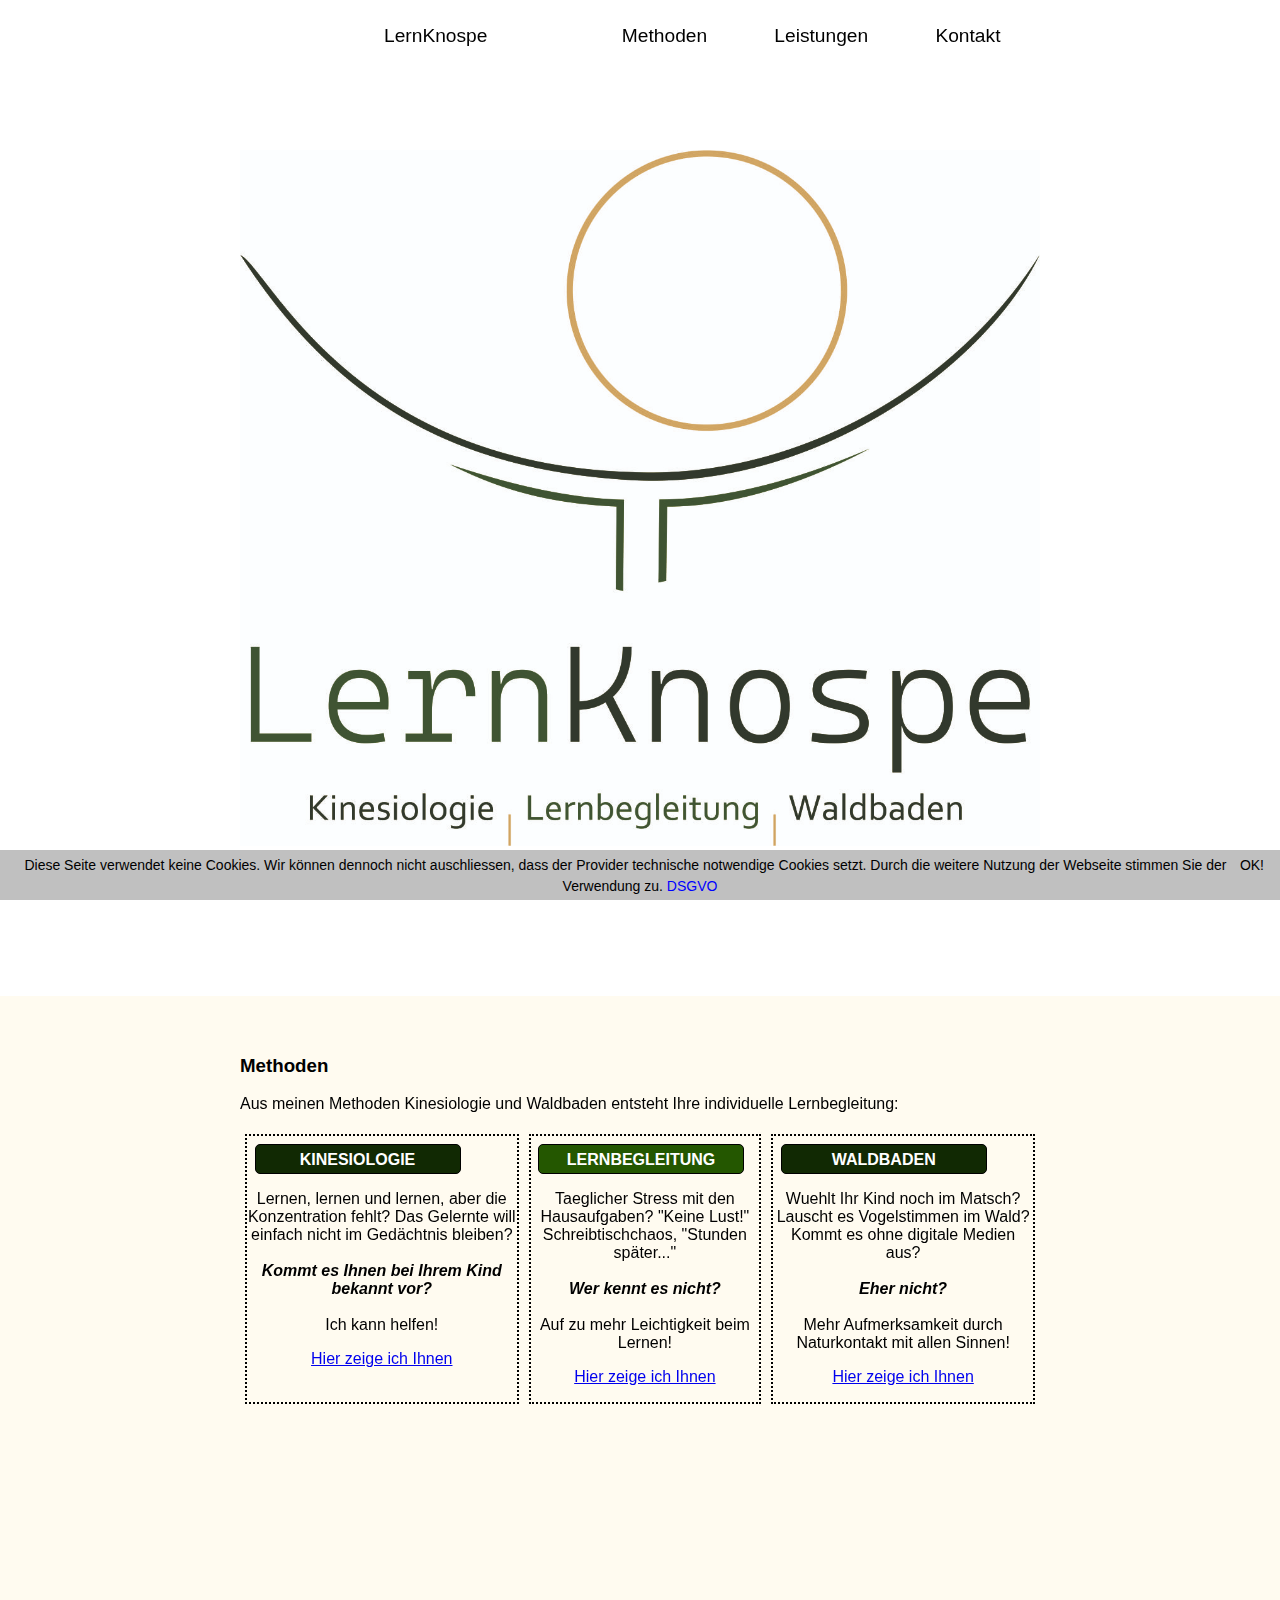
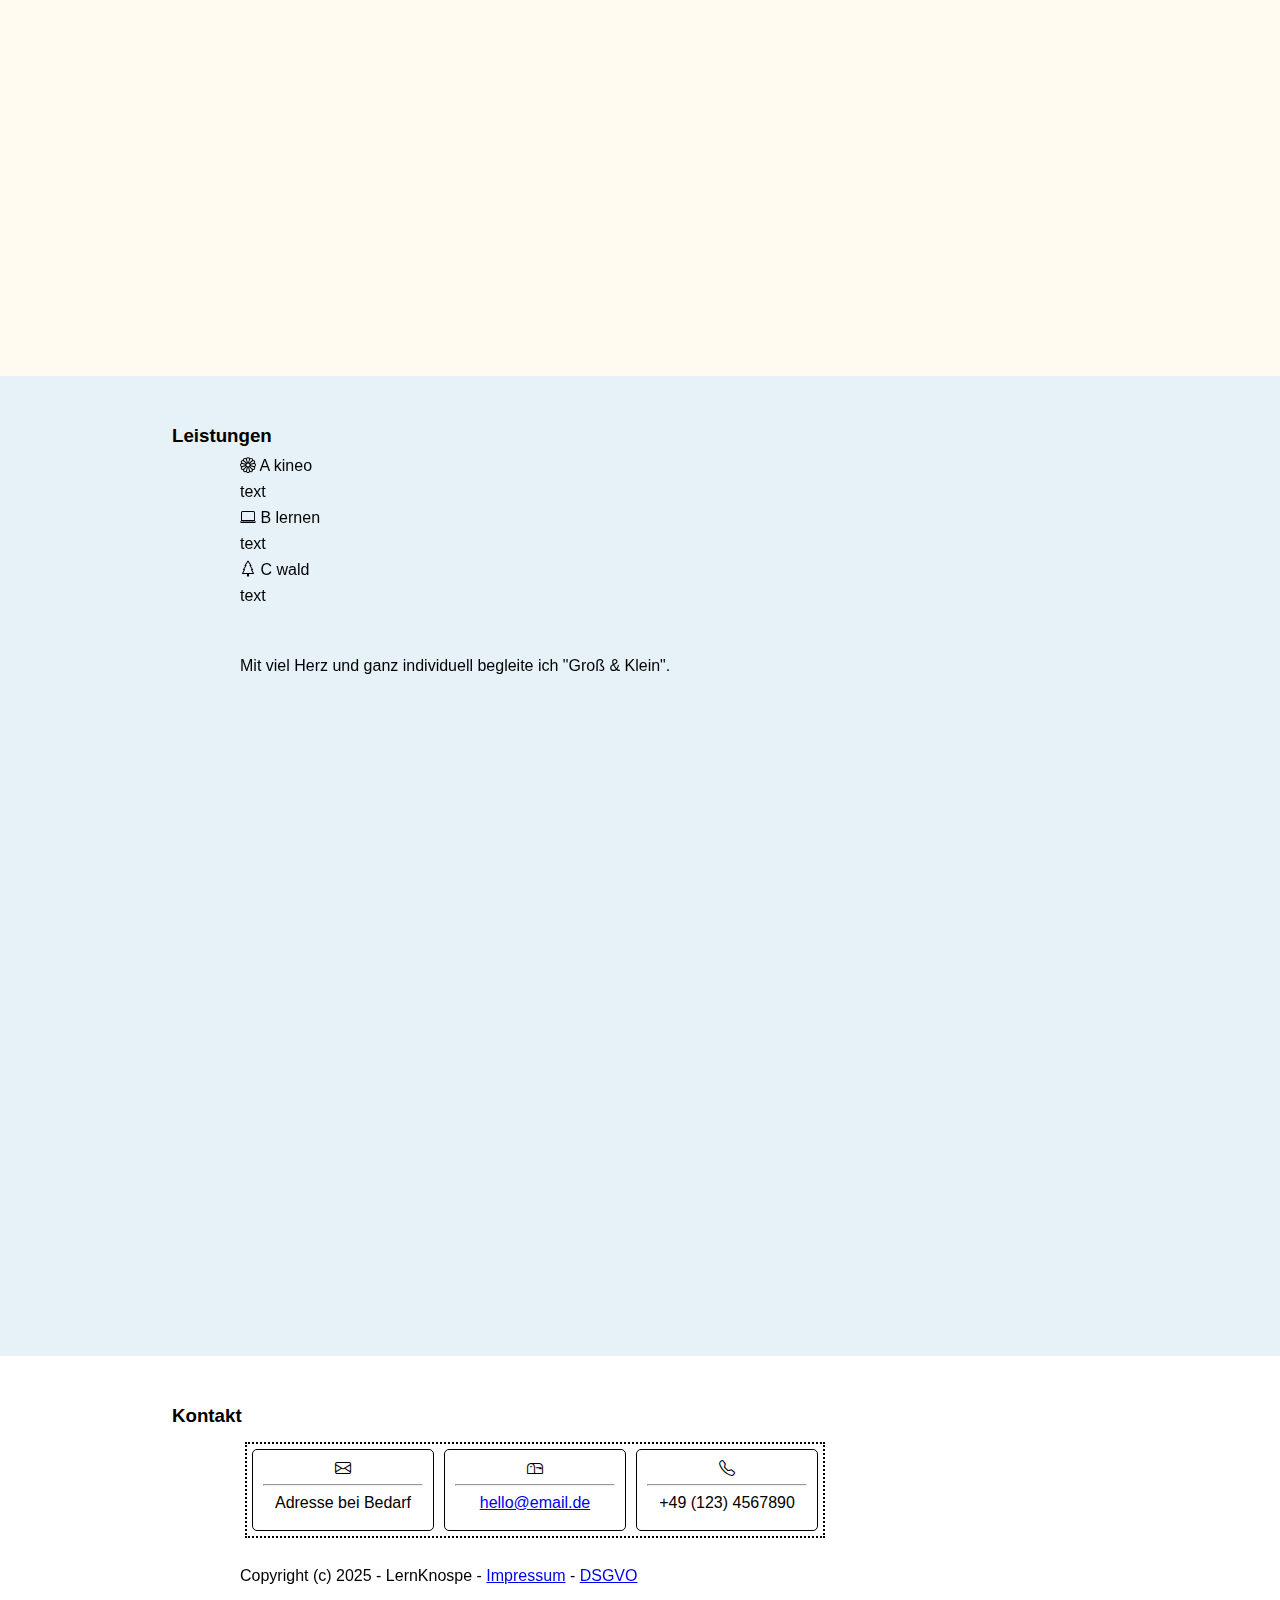
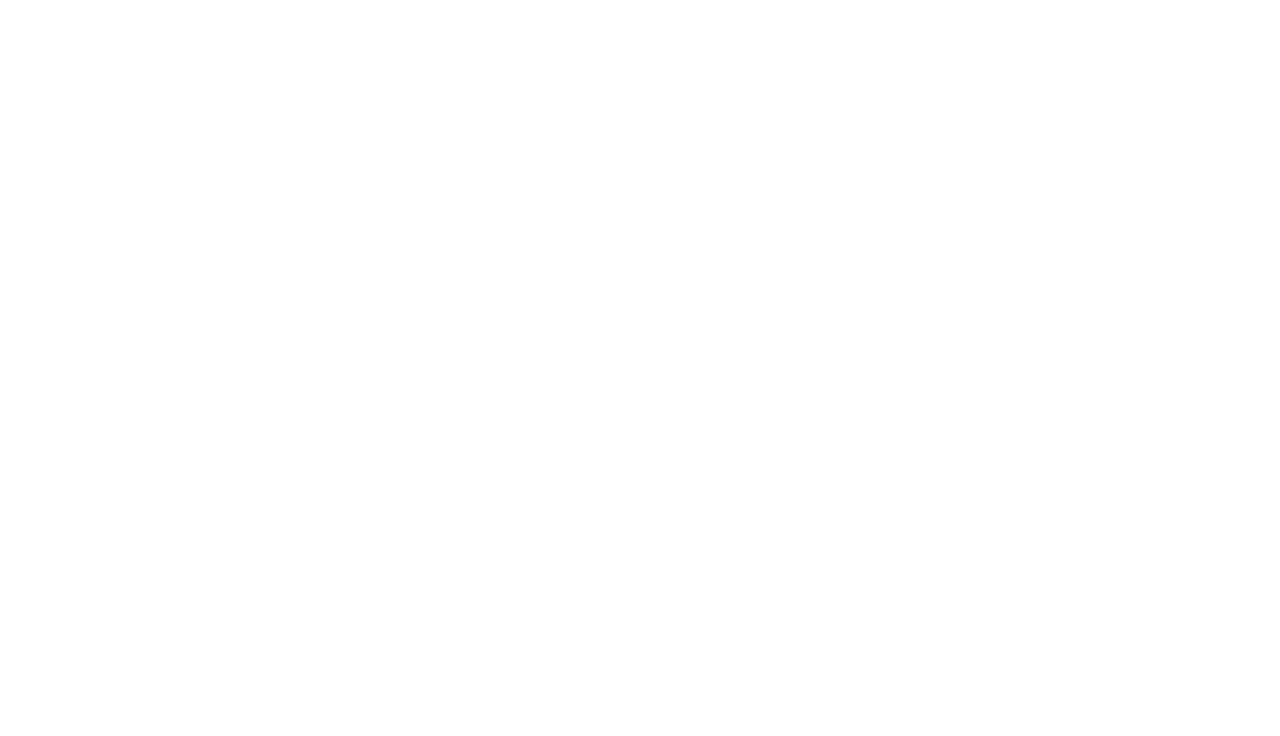
<file: index.html>
<html dir="ltr" lang="de-de">
  <head>
    <meta http-equiv="content-type" content="text/html; charset=UTF-8">
    <title>LernKnospe</title>
    <link rel="stylesheet" href="styles.css">
    <meta name="author" content="C. Oer de Almeida">
    <meta name="description" content="Kinesiologie - Waldbaden - Lernbegleitung">
    <meta name="keywords" content="Kinesiologie , Waldbaden , Lernbegleitung">
  </head>
  <body>
    <link href="https://cdn.jsdelivr.net/npm/bootstrap-icons@1.5.0/font/bootstrap-icons.css"
      rel="stylesheet">
    <nav>
      <ul id="navigation">
        <li><a href="#part_1" title="individuell entwickelte Lernbegleitung">LernKnospe</a></li>
        <li><a href="#part_2"></a></li>
        <li><a href="#part_3">Methoden</a> </li>
        <li><a href="#part_4">Leistungen</a> </li>
        <li><a href="#part_5">Kontakt</a> </li>
      </ul>
    </nav>
    <section id="part_1" tabindex="1">
      <header> </header>
          </section>
<script type="text/javascript" id="cookiebanner"
      src="cookiebanner.min.js"
      data-height="40px"
      data-close-text="OK!"
      data-message="Diese Seite verwendet keine Cookies. Wir können dennoch nicht auschliessen, dass der Provider technische notwendige Cookies setzt. 
      Durch die weitere Nutzung der Webseite stimmen Sie der Verwendung zu.">
  </script>
    
    <section id="part_3" tabindex="3">
      <div><div>
        <h3>Methoden</h3>
        <p>Aus meinen Methoden Kinesiologie und Waldbaden entsteht Ihre
          individuelle Lernbegleitung:</p>
        <div id="flex-container">
          <div>
            <div id="box1" style="text-align: center; vertical-align:middle; color: white">KINESIOLOGIE</div>
         
            <p style="text-align: center">Lernen, lernen und lernen, aber die
              Konzentration fehlt? Das Gelernte will einfach nicht im Gedächtnis
              bleiben? <br>
              <br>
              <i><b>Kommt es Ihnen bei Ihrem Kind bekannt vor?</b></i><br>
              <br>
              Ich kann helfen!</p>
            <p style="text-align: center"> <a href="#kineo">Hier zeige ich Ihnen </a></p>
          </div>
          <div>
            <div id="box2" style="text-align: center;color: white">LERNBEGLEITUNG</div>
            <p style="text-align: center">Taeglicher Stress mit den
              Hausaufgaben? "Keine Lust!" Schreibtischchaos, "Stunden später..."<br><br>
              <i><b>Wer kennt es nicht?</b></i><br>
              <br>
              Auf zu mehr Leichtigkeit beim Lernen! </p>
            <p style="text-align: center"> 
              <a href="#lernen">Hier zeige ich Ihnen</a> </p>
          </div>
          <div>
            <div id="box3" style="text-align: center; color: white">WALDBADEN</div>
            
            <p style="text-align: center">Wuehlt Ihr Kind noch im Matsch?
              Lauscht es Vogelstimmen im Wald? Kommt es ohne digitale Medien
              aus?<br>
              <br>
              <i><b>Eher nicht? </b></i><br>
              <br>
              Mehr Aufmerksamkeit durch Naturkontakt mit allen Sinnen! </p>
            <p style="text-align: center"> <a href="#wald">Hier zeige ich Ihnen</a> </p>
          </div>
        </div>
        </div></div>
    </section>
    <section id="part_4" tabindex="4">
      <h3>Leistungen</h3>
      <p><i class="bi-flower1"></i><a name="kineo"> A kineo</a></p>
      <p>text</p>
      <p><i class="bi-laptop"></i><a name="lernen"> B lernen</a></p>
      <p><a name="lernen">text<br>
        </a> </p>
      <p><i class="bi-tree"></i><a name="wald"> C wald</a></p>
      <p><a name="wald">text<br>
        </a> </p><br><br>
      <p>Mit viel Herz und ganz individuell begleite ich "Groß & Klein".</p>
    </section>
      
    <section id="part_5" tabindex="5">
      <!-- Contact-->
      <h3>Kontakt</h3>
 <div id="flex-container1" style="clear: left">     
 <div style="clear: left">
    <div id="box" style="float:left; text-align: center">
    <i class="bi-envelope"></i><hr> Adresse bei Bedarf
  </div>
    <div id="box" style="float:left; text-align: center">
    <i class="bi-mailbox"></i>
    <hr> <a href="#%21">hello@email.de</a>
    </div>
    <div id="box" style="float:left; text-align: center">
    <i class="bi-telephone"></i>
    <hr> +49 (123) 4567890
  </div><br><br>
 </div>
 </div>
      <!-- Footer-->
      <footer>
        <div id="footer" style="float: left">
          <p text-align="center">
            Copyright (c) 2025 - LernKnospe - <a href="impressum.html">Impressum</a> - <a href="dsgvo.html">DSGVO</a>
          </p>
        </div>
      </footer>
    </section>
  
  </body>
</html>
</file>
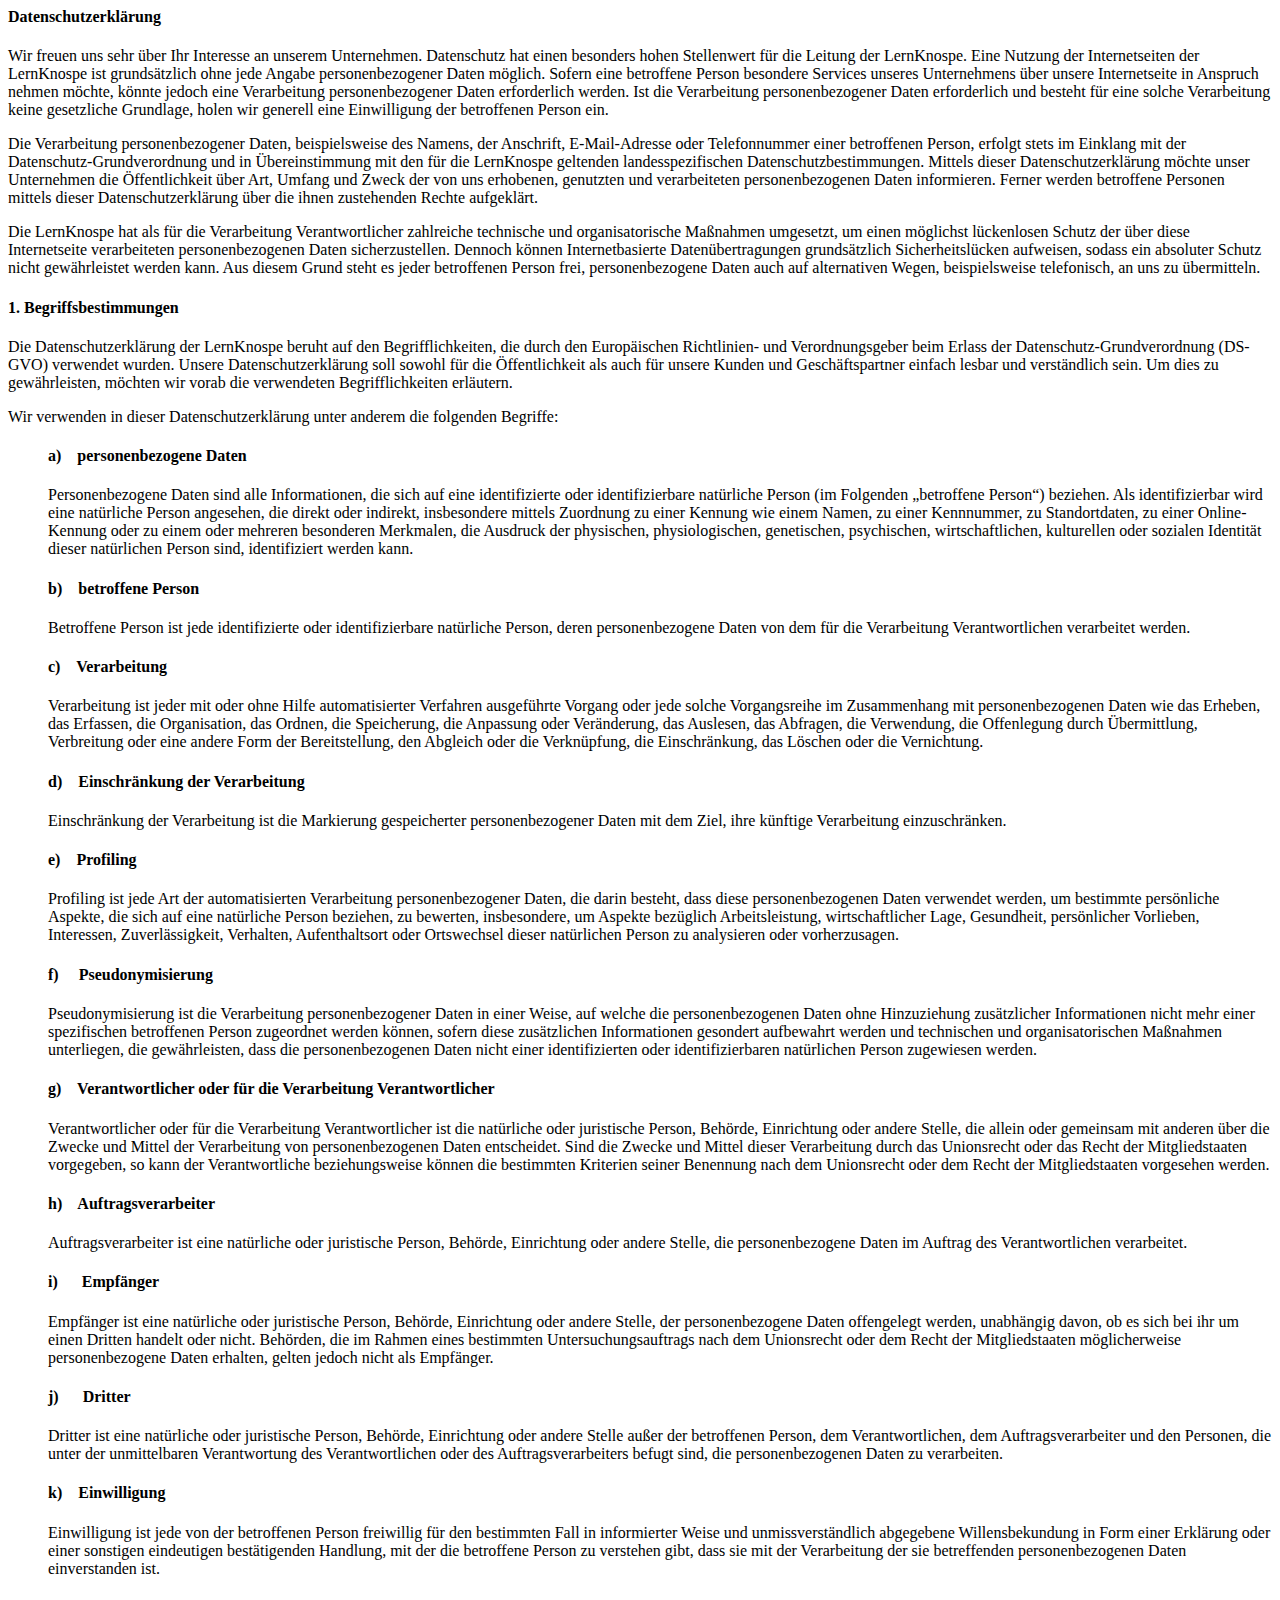
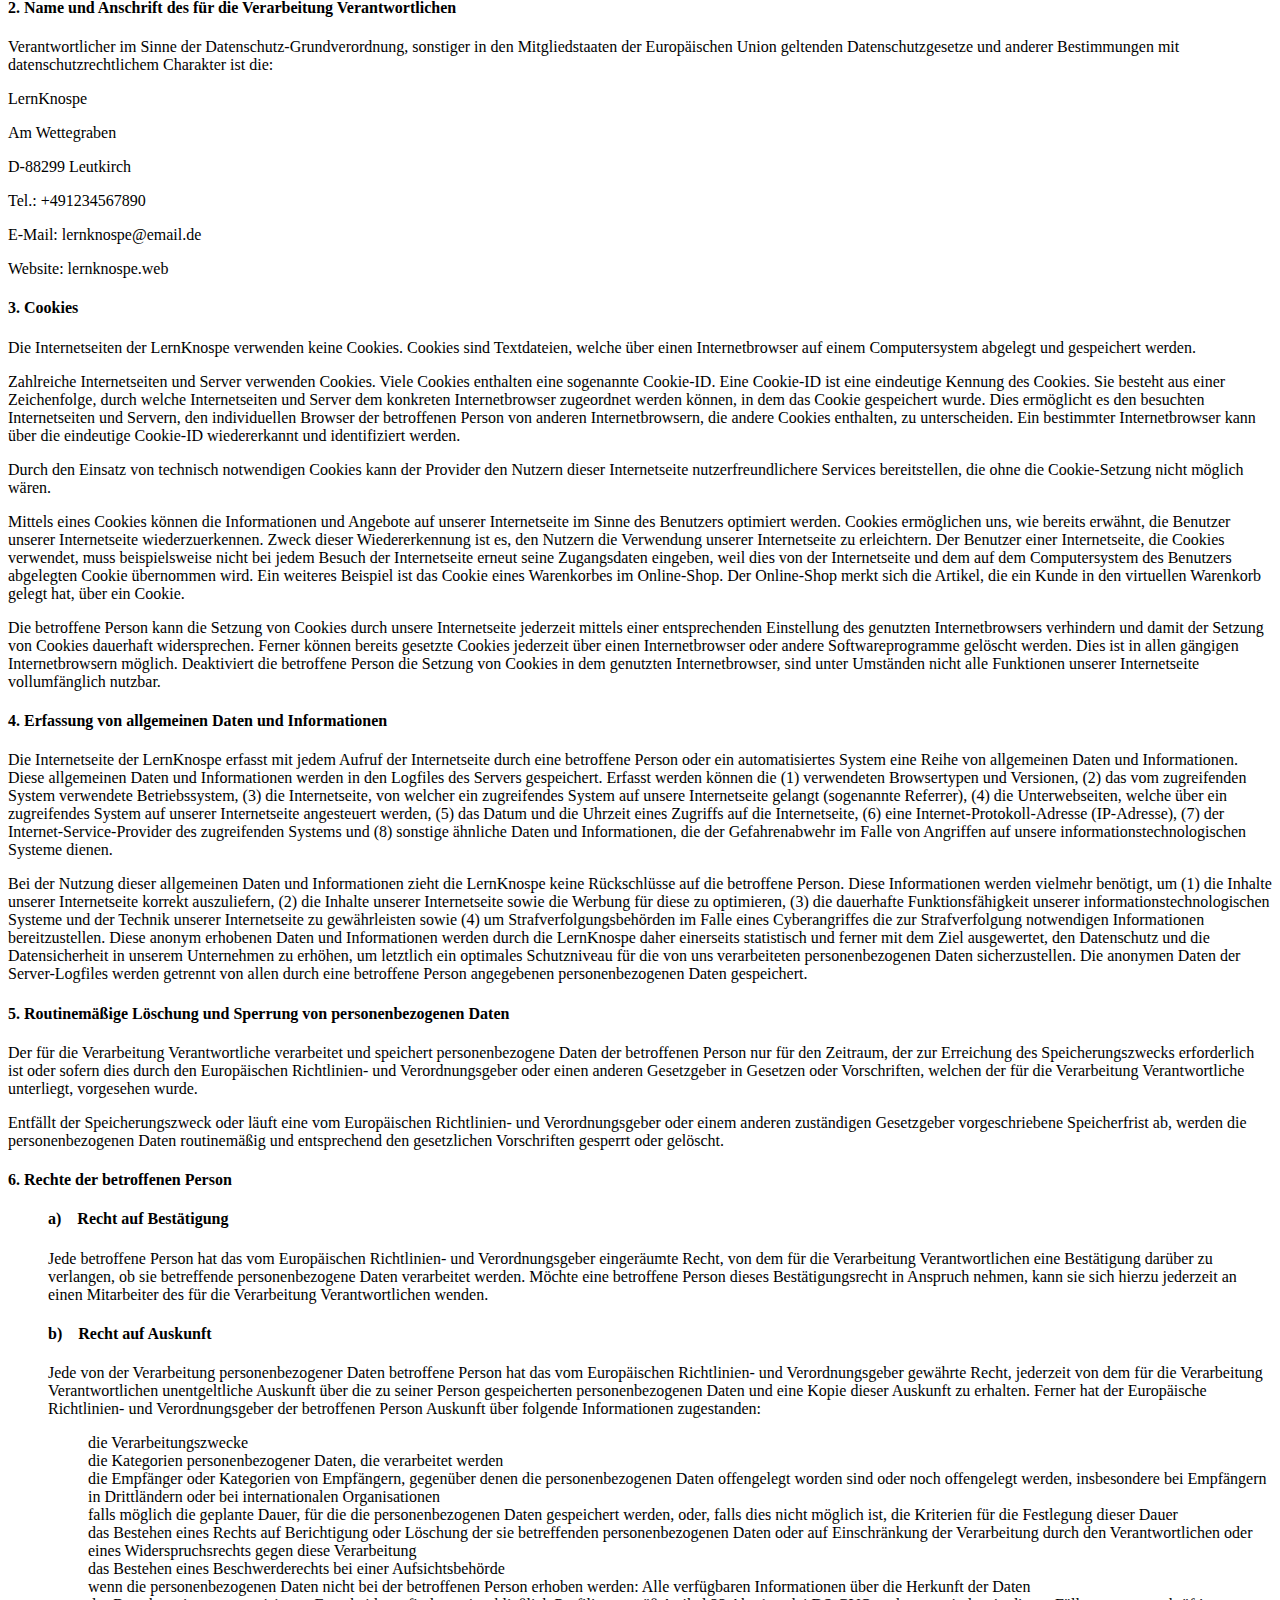
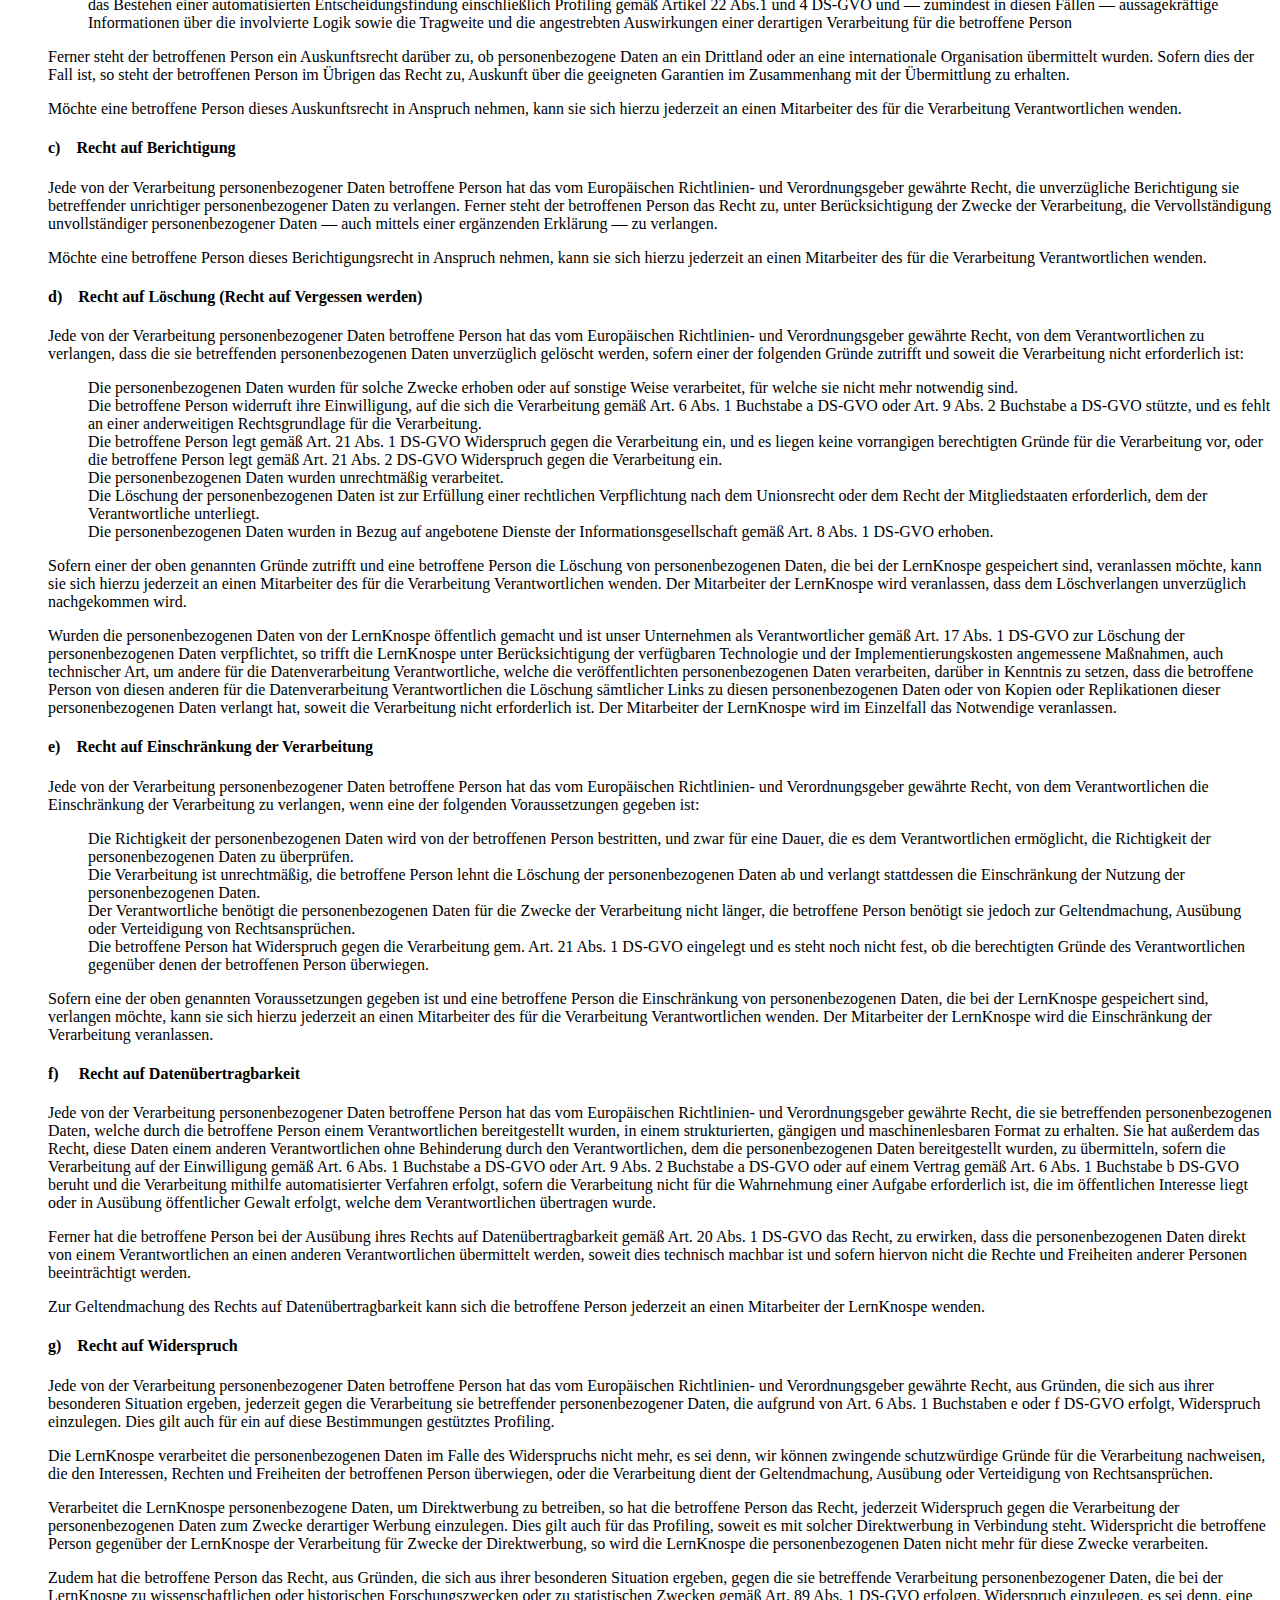
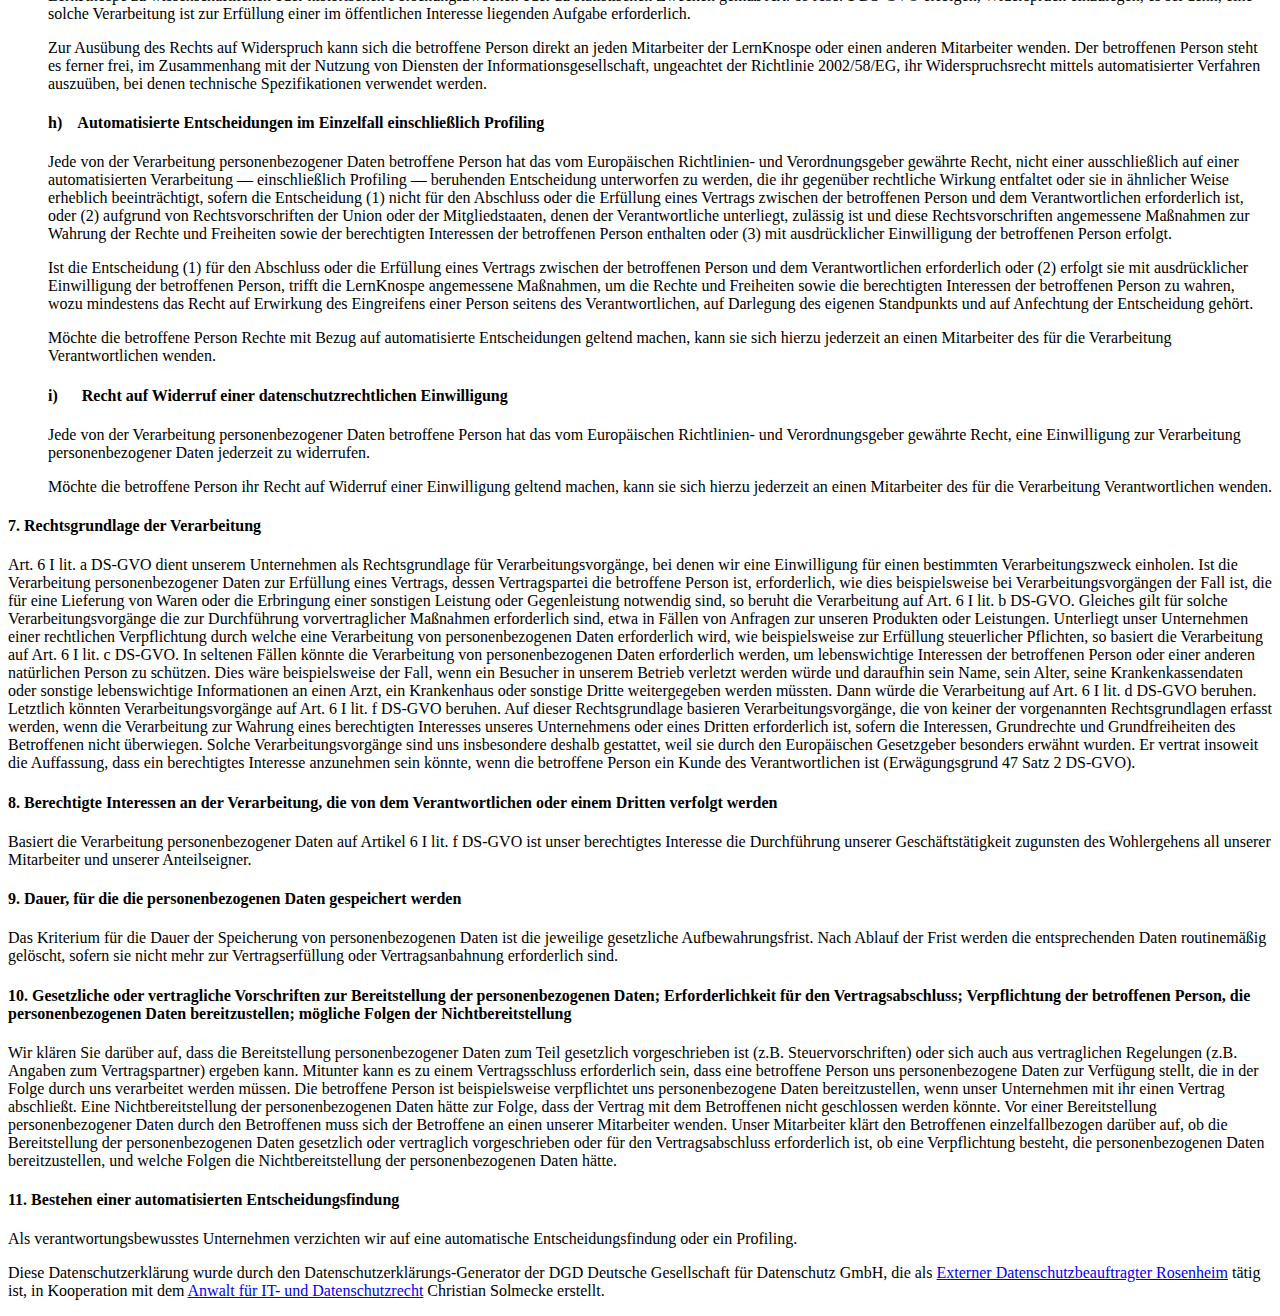
<file: dsgvo.html>
<html lang="de-de"><head>
<title>dsgvo</title>
<meta http-equiv="content-type" content="text/html; charset=UTF-8"></head><body><h4>Datenschutzerklärung</h4>

<p>Wir freuen uns sehr über Ihr Interesse an unserem Unternehmen. 
Datenschutz hat einen besonders hohen Stellenwert für die 
Leitung der LernKnospe. Eine Nutzung der Internetseiten der LernKnospe 
ist grundsätzlich ohne jede Angabe personenbezogener Daten möglich. 
Sofern eine betroffene Person besondere Services unseres Unternehmens 
über unsere Internetseite in Anspruch nehmen möchte, könnte jedoch eine 
Verarbeitung personenbezogener Daten erforderlich werden. Ist die 
Verarbeitung personenbezogener Daten erforderlich und besteht für eine 
solche Verarbeitung keine gesetzliche Grundlage, holen wir generell eine
 Einwilligung der betroffenen Person ein.</p>

<p>Die Verarbeitung personenbezogener Daten, beispielsweise des Namens, 
der Anschrift, E-Mail-Adresse oder Telefonnummer einer betroffenen 
Person, erfolgt stets im Einklang mit der Datenschutz-Grundverordnung 
und in Übereinstimmung mit den für die LernKnospe geltenden 
landesspezifischen Datenschutzbestimmungen. Mittels dieser 
Datenschutzerklärung möchte unser Unternehmen die Öffentlichkeit über 
Art, Umfang und Zweck der von uns erhobenen, genutzten und verarbeiteten
 personenbezogenen Daten informieren. Ferner werden betroffene Personen 
mittels dieser Datenschutzerklärung über die ihnen zustehenden Rechte 
aufgeklärt.</p>

<p>Die LernKnospe hat als für die Verarbeitung Verantwortlicher zahlreiche 
technische und organisatorische Maßnahmen umgesetzt, um einen möglichst 
lückenlosen Schutz der über diese Internetseite verarbeiteten 
personenbezogenen Daten sicherzustellen. Dennoch können Internetbasierte
 Datenübertragungen grundsätzlich Sicherheitslücken aufweisen, sodass 
ein absoluter Schutz nicht gewährleistet werden kann. Aus diesem Grund 
steht es jeder betroffenen Person frei, personenbezogene Daten auch auf 
alternativen Wegen, beispielsweise telefonisch, an uns zu übermitteln.</p>

<h4>1. Begriffsbestimmungen</h4>
<p>Die Datenschutzerklärung der LernKnospe beruht auf den Begrifflichkeiten, 
die durch den Europäischen Richtlinien- und Verordnungsgeber beim Erlass
 der Datenschutz-Grundverordnung (DS-GVO) verwendet wurden. Unsere 
Datenschutzerklärung soll sowohl für die Öffentlichkeit als auch für 
unsere Kunden und Geschäftspartner einfach lesbar und verständlich sein.
 Um dies zu gewährleisten, möchten wir vorab die verwendeten 
Begrifflichkeiten erläutern.</p>

<p>Wir verwenden in dieser Datenschutzerklärung unter anderem die folgenden Begriffe:</p>

<ul style="list-style: none">
<li><h4>a)&nbsp;&nbsp;&nbsp; personenbezogene Daten</h4>
<p>Personenbezogene Daten sind alle Informationen, die sich auf eine 
identifizierte oder identifizierbare natürliche Person (im Folgenden 
„betroffene Person“) beziehen. Als identifizierbar wird eine natürliche 
Person angesehen, die direkt oder indirekt, insbesondere mittels 
Zuordnung zu einer Kennung wie einem Namen, zu einer Kennnummer, zu 
Standortdaten, zu einer Online-Kennung oder zu einem oder mehreren 
besonderen Merkmalen, die Ausdruck der physischen, physiologischen, 
genetischen, psychischen, wirtschaftlichen, kulturellen oder sozialen 
Identität dieser natürlichen Person sind, identifiziert werden kann.</p>
</li>
<li><h4>b)&nbsp;&nbsp;&nbsp; betroffene Person</h4>
<p>Betroffene Person ist jede identifizierte oder identifizierbare 
natürliche Person, deren personenbezogene Daten von dem für die 
Verarbeitung Verantwortlichen verarbeitet werden.</p>
</li>
<li><h4>c)&nbsp;&nbsp;&nbsp; Verarbeitung</h4>
<p>Verarbeitung ist jeder mit oder ohne Hilfe automatisierter Verfahren 
ausgeführte Vorgang oder jede solche Vorgangsreihe im Zusammenhang mit 
personenbezogenen Daten wie das Erheben, das Erfassen, die Organisation,
 das Ordnen, die Speicherung, die Anpassung oder Veränderung, das 
Auslesen, das Abfragen, die Verwendung, die Offenlegung durch 
Übermittlung, Verbreitung oder eine andere Form der Bereitstellung, den 
Abgleich oder die Verknüpfung, die Einschränkung, das Löschen oder die 
Vernichtung.</p>
</li>
<li><h4>d)&nbsp;&nbsp;&nbsp; Einschränkung der Verarbeitung</h4>
<p>Einschränkung der Verarbeitung ist die Markierung gespeicherter 
personenbezogener Daten mit dem Ziel, ihre künftige Verarbeitung 
einzuschränken.</p>
</li>
<li><h4>e)&nbsp;&nbsp;&nbsp; Profiling</h4>
<p>Profiling ist jede Art der automatisierten Verarbeitung 
personenbezogener Daten, die darin besteht, dass diese personenbezogenen
 Daten verwendet werden, um bestimmte persönliche Aspekte, die sich auf 
eine natürliche Person beziehen, zu bewerten, insbesondere, um Aspekte 
bezüglich Arbeitsleistung, wirtschaftlicher Lage, Gesundheit, 
persönlicher Vorlieben, Interessen, Zuverlässigkeit, Verhalten, 
Aufenthaltsort oder Ortswechsel dieser natürlichen Person zu analysieren
 oder vorherzusagen.</p>
</li>
<li><h4>f)&nbsp;&nbsp;&nbsp;&nbsp; Pseudonymisierung</h4>
<p>Pseudonymisierung ist die Verarbeitung personenbezogener Daten in 
einer Weise, auf welche die personenbezogenen Daten ohne Hinzuziehung 
zusätzlicher Informationen nicht mehr einer spezifischen betroffenen 
Person zugeordnet werden können, sofern diese zusätzlichen Informationen
 gesondert aufbewahrt werden und technischen und organisatorischen 
Maßnahmen unterliegen, die gewährleisten, dass die personenbezogenen 
Daten nicht einer identifizierten oder identifizierbaren natürlichen 
Person zugewiesen werden.</p>
</li>
<li><h4>g)&nbsp;&nbsp;&nbsp; Verantwortlicher oder für die Verarbeitung Verantwortlicher</h4>
<p>Verantwortlicher oder für die Verarbeitung Verantwortlicher ist die 
natürliche oder juristische Person, Behörde, Einrichtung oder andere 
Stelle, die allein oder gemeinsam mit anderen über die Zwecke und Mittel
 der Verarbeitung von personenbezogenen Daten entscheidet. Sind die 
Zwecke und Mittel dieser Verarbeitung durch das Unionsrecht oder das 
Recht der Mitgliedstaaten vorgegeben, so kann der Verantwortliche 
beziehungsweise können die bestimmten Kriterien seiner Benennung nach 
dem Unionsrecht oder dem Recht der Mitgliedstaaten vorgesehen werden.</p>
</li>
<li><h4>h)&nbsp;&nbsp;&nbsp; Auftragsverarbeiter</h4>
<p>Auftragsverarbeiter ist eine natürliche oder juristische Person, 
Behörde, Einrichtung oder andere Stelle, die personenbezogene Daten im 
Auftrag des Verantwortlichen verarbeitet.</p>
</li>
<li><h4>i)&nbsp;&nbsp;&nbsp;&nbsp;&nbsp; Empfänger</h4>
<p>Empfänger ist eine natürliche oder juristische Person, Behörde, 
Einrichtung oder andere Stelle, der personenbezogene Daten offengelegt 
werden, unabhängig davon, ob es sich bei ihr um einen Dritten handelt 
oder nicht. Behörden, die im Rahmen eines bestimmten 
Untersuchungsauftrags nach dem Unionsrecht oder dem Recht der 
Mitgliedstaaten möglicherweise personenbezogene Daten erhalten, gelten 
jedoch nicht als Empfänger.</p>
</li>
<li><h4>j)&nbsp;&nbsp;&nbsp;&nbsp;&nbsp; Dritter</h4>
<p>Dritter ist eine natürliche oder juristische Person, Behörde, 
Einrichtung oder andere Stelle außer der betroffenen Person, dem 
Verantwortlichen, dem Auftragsverarbeiter und den Personen, die unter 
der unmittelbaren Verantwortung des Verantwortlichen oder des 
Auftragsverarbeiters befugt sind, die personenbezogenen Daten zu 
verarbeiten.</p>
</li>
<li><h4>k)&nbsp;&nbsp;&nbsp; Einwilligung</h4>
<p>Einwilligung ist jede von der betroffenen Person freiwillig für den 
bestimmten Fall in informierter Weise und unmissverständlich abgegebene 
Willensbekundung in Form einer Erklärung oder einer sonstigen 
eindeutigen bestätigenden Handlung, mit der die betroffene Person zu 
verstehen gibt, dass sie mit der Verarbeitung der sie betreffenden 
personenbezogenen Daten einverstanden ist.</p>
</li>
</ul>

<h4>2. Name und Anschrift des für die Verarbeitung Verantwortlichen</h4>
<p>Verantwortlicher im Sinne der Datenschutz-Grundverordnung, sonstiger 
in den Mitgliedstaaten der Europäischen Union geltenden 
Datenschutzgesetze und anderer Bestimmungen mit datenschutzrechtlichem 
Charakter ist die:</p>

<p>LernKnospe</p>
<p>Am Wettegraben</p>
<p>D-88299 Leutkirch</p>
<p>Tel.: +491234567890</p>
<p>E-Mail: lernknospe@email.de</p>
<p>Website: lernknospe.web</p>

<h4>3. Cookies</h4>
<p>Die Internetseiten der LernKnospe verwenden keine Cookies. Cookies sind 
Textdateien, welche über einen Internetbrowser auf einem Computersystem 
abgelegt und gespeichert werden.</p>

<p>Zahlreiche Internetseiten und Server verwenden Cookies. Viele Cookies
 enthalten eine sogenannte Cookie-ID. Eine Cookie-ID ist eine eindeutige
 Kennung des Cookies. Sie besteht aus einer Zeichenfolge, durch welche 
Internetseiten und Server dem konkreten Internetbrowser zugeordnet 
werden können, in dem das Cookie gespeichert wurde. Dies ermöglicht es 
den besuchten Internetseiten und Servern, den individuellen Browser der 
betroffenen Person von anderen Internetbrowsern, die andere Cookies 
enthalten, zu unterscheiden. Ein bestimmter Internetbrowser kann über 
die eindeutige Cookie-ID wiedererkannt und identifiziert werden.</p>

<p>Durch den Einsatz von technisch notwendigen Cookies kann der Provider den Nutzern dieser 
Internetseite nutzerfreundlichere Services bereitstellen, die ohne die 
Cookie-Setzung nicht möglich wären.</p>

<p>Mittels eines Cookies können die Informationen und Angebote auf 
unserer Internetseite im Sinne des Benutzers optimiert werden. Cookies 
ermöglichen uns, wie bereits erwähnt, die Benutzer unserer Internetseite
 wiederzuerkennen. Zweck dieser Wiedererkennung ist es, den Nutzern die 
Verwendung unserer Internetseite zu erleichtern. Der Benutzer einer 
Internetseite, die Cookies verwendet, muss beispielsweise nicht bei 
jedem Besuch der Internetseite erneut seine Zugangsdaten eingeben, weil 
dies von der Internetseite und dem auf dem Computersystem des Benutzers 
abgelegten Cookie übernommen wird. Ein weiteres Beispiel ist das Cookie 
eines Warenkorbes im Online-Shop. Der Online-Shop merkt sich die 
Artikel, die ein Kunde in den virtuellen Warenkorb gelegt hat, über ein 
Cookie.</p>

<p>Die betroffene Person kann die Setzung von Cookies durch unsere 
Internetseite jederzeit mittels einer entsprechenden Einstellung des 
genutzten Internetbrowsers verhindern und damit der Setzung von Cookies 
dauerhaft widersprechen. Ferner können bereits gesetzte Cookies 
jederzeit über einen Internetbrowser oder andere Softwareprogramme 
gelöscht werden. Dies ist in allen gängigen Internetbrowsern möglich. 
Deaktiviert die betroffene Person die Setzung von Cookies in dem 
genutzten Internetbrowser, sind unter Umständen nicht alle Funktionen 
unserer Internetseite vollumfänglich nutzbar.</p>

<h4>4. Erfassung von allgemeinen Daten und Informationen</h4>
<p>Die Internetseite der LernKnospe erfasst mit jedem Aufruf der 
Internetseite durch eine betroffene Person oder ein automatisiertes 
System eine Reihe von allgemeinen Daten und Informationen. Diese 
allgemeinen Daten und Informationen werden in den Logfiles des Servers 
gespeichert. Erfasst werden können die (1) verwendeten Browsertypen und 
Versionen, (2) das vom zugreifenden System verwendete Betriebssystem, 
(3) die Internetseite, von welcher ein zugreifendes System auf unsere 
Internetseite gelangt (sogenannte Referrer), (4) die Unterwebseiten, 
welche über ein zugreifendes System auf unserer Internetseite 
angesteuert werden, (5) das Datum und die Uhrzeit eines Zugriffs auf die
 Internetseite, (6) eine Internet-Protokoll-Adresse (IP-Adresse), (7) 
der Internet-Service-Provider des zugreifenden Systems und (8) sonstige 
ähnliche Daten und Informationen, die der Gefahrenabwehr im Falle von 
Angriffen auf unsere informationstechnologischen Systeme dienen.</p>

<p>Bei der Nutzung dieser allgemeinen Daten und Informationen zieht die 
LernKnospe keine Rückschlüsse auf die betroffene Person. Diese Informationen 
werden vielmehr benötigt, um (1) die Inhalte unserer Internetseite 
korrekt auszuliefern, (2) die Inhalte unserer Internetseite sowie die 
Werbung für diese zu optimieren, (3) die dauerhafte Funktionsfähigkeit 
unserer informationstechnologischen Systeme und der Technik unserer 
Internetseite zu gewährleisten sowie (4) um Strafverfolgungsbehörden im 
Falle eines Cyberangriffes die zur Strafverfolgung notwendigen 
Informationen bereitzustellen. Diese anonym erhobenen Daten und 
Informationen werden durch die LernKnospe daher einerseits statistisch und 
ferner mit dem Ziel ausgewertet, den Datenschutz und die Datensicherheit
 in unserem Unternehmen zu erhöhen, um letztlich ein optimales 
Schutzniveau für die von uns verarbeiteten personenbezogenen Daten 
sicherzustellen. Die anonymen Daten der Server-Logfiles werden getrennt 
von allen durch eine betroffene Person angegebenen personenbezogenen 
Daten gespeichert.</p>

<h4>5. Routinemäßige Löschung und Sperrung von personenbezogenen Daten</h4>
<p>Der für die Verarbeitung Verantwortliche verarbeitet und speichert 
personenbezogene Daten der betroffenen Person nur für den Zeitraum, der 
zur Erreichung des Speicherungszwecks erforderlich ist oder sofern dies 
durch den Europäischen Richtlinien- und Verordnungsgeber oder einen 
anderen Gesetzgeber in Gesetzen oder Vorschriften, welchen der für die 
Verarbeitung Verantwortliche unterliegt, vorgesehen wurde.</p>

<p>Entfällt der Speicherungszweck oder läuft eine vom Europäischen 
Richtlinien- und Verordnungsgeber oder einem anderen zuständigen 
Gesetzgeber vorgeschriebene Speicherfrist ab, werden die 
personenbezogenen Daten routinemäßig und entsprechend den gesetzlichen 
Vorschriften gesperrt oder gelöscht.</p>

<h4>6. Rechte der betroffenen Person</h4>
<ul style="list-style: none;">
<li><h4>a)&nbsp;&nbsp;&nbsp; Recht auf Bestätigung</h4>
<p>Jede betroffene Person hat das vom Europäischen Richtlinien- und 
Verordnungsgeber eingeräumte Recht, von dem für die Verarbeitung 
Verantwortlichen eine Bestätigung darüber zu verlangen, ob sie 
betreffende personenbezogene Daten verarbeitet werden. Möchte eine 
betroffene Person dieses Bestätigungsrecht in Anspruch nehmen, kann sie 
sich hierzu jederzeit an einen Mitarbeiter des für die Verarbeitung 
Verantwortlichen wenden.</p>
</li>
<li><h4>b)&nbsp;&nbsp;&nbsp; Recht auf Auskunft</h4>
<p>Jede von der Verarbeitung personenbezogener Daten betroffene Person 
hat das vom Europäischen Richtlinien- und Verordnungsgeber gewährte 
Recht, jederzeit von dem für die Verarbeitung Verantwortlichen 
unentgeltliche Auskunft über die zu seiner Person gespeicherten 
personenbezogenen Daten und eine Kopie dieser Auskunft zu erhalten. 
Ferner hat der Europäische Richtlinien- und Verordnungsgeber der 
betroffenen Person Auskunft über folgende Informationen zugestanden:</p>

<ul style="list-style: none;">
<li>die Verarbeitungszwecke</li>
<li>die Kategorien personenbezogener Daten, die verarbeitet werden</li>
<li>die Empfänger oder Kategorien von Empfängern, gegenüber denen die 
personenbezogenen Daten offengelegt worden sind oder noch offengelegt 
werden, insbesondere bei Empfängern in Drittländern oder bei 
internationalen Organisationen</li>
<li>falls möglich die geplante Dauer, für die die personenbezogenen 
Daten gespeichert werden, oder, falls dies nicht möglich ist, die 
Kriterien für die Festlegung dieser Dauer</li>
<li>das Bestehen eines Rechts auf Berichtigung oder Löschung der sie 
betreffenden personenbezogenen Daten oder auf Einschränkung der 
Verarbeitung durch den Verantwortlichen oder eines Widerspruchsrechts 
gegen diese Verarbeitung</li>
<li>das Bestehen eines Beschwerderechts bei einer Aufsichtsbehörde</li>
<li>wenn die personenbezogenen Daten nicht bei der betroffenen Person 
erhoben werden: Alle verfügbaren Informationen über die Herkunft der 
Daten</li>
<li>das Bestehen einer automatisierten Entscheidungsfindung 
einschließlich Profiling gemäß Artikel 22 Abs.1 und 4 DS-GVO und — 
zumindest in diesen Fällen — aussagekräftige Informationen über die 
involvierte Logik sowie die Tragweite und die angestrebten Auswirkungen 
einer derartigen Verarbeitung für die betroffene Person</li>

</ul>
<p>Ferner steht der betroffenen Person ein Auskunftsrecht darüber zu, ob
 personenbezogene Daten an ein Drittland oder an eine internationale 
Organisation übermittelt wurden. Sofern dies der Fall ist, so steht der 
betroffenen Person im Übrigen das Recht zu, Auskunft über die geeigneten
 Garantien im Zusammenhang mit der Übermittlung zu erhalten.</p>

<p>Möchte eine betroffene Person dieses Auskunftsrecht in Anspruch 
nehmen, kann sie sich hierzu jederzeit an einen Mitarbeiter des für die 
Verarbeitung Verantwortlichen wenden.</p>
</li>
<li><h4>c)&nbsp;&nbsp;&nbsp; Recht auf Berichtigung</h4>
<p>Jede von der Verarbeitung personenbezogener Daten betroffene Person 
hat das vom Europäischen Richtlinien- und Verordnungsgeber gewährte 
Recht, die unverzügliche Berichtigung sie betreffender unrichtiger 
personenbezogener Daten zu verlangen. Ferner steht der betroffenen 
Person das Recht zu, unter Berücksichtigung der Zwecke der Verarbeitung,
 die Vervollständigung unvollständiger personenbezogener Daten — auch 
mittels einer ergänzenden Erklärung — zu verlangen.</p>

<p>Möchte eine betroffene Person dieses Berichtigungsrecht in Anspruch 
nehmen, kann sie sich hierzu jederzeit an einen Mitarbeiter des für die 
Verarbeitung Verantwortlichen wenden.</p></li>
<li>
<h4>d)&nbsp;&nbsp;&nbsp; Recht auf Löschung (Recht auf Vergessen werden)</h4>
<p>Jede von der Verarbeitung personenbezogener Daten betroffene Person 
hat das vom Europäischen Richtlinien- und Verordnungsgeber gewährte 
Recht, von dem Verantwortlichen zu verlangen, dass die sie betreffenden 
personenbezogenen Daten unverzüglich gelöscht werden, sofern einer der 
folgenden Gründe zutrifft und soweit die Verarbeitung nicht erforderlich
 ist:</p>

<ul style="list-style: none;">
<li>Die personenbezogenen Daten wurden für solche Zwecke erhoben oder 
auf sonstige Weise verarbeitet, für welche sie nicht mehr notwendig 
sind.</li>
<li>Die betroffene Person widerruft ihre Einwilligung, auf die sich die 
Verarbeitung gemäß Art. 6 Abs. 1 Buchstabe a DS-GVO oder Art. 9 Abs. 2 
Buchstabe a DS-GVO stützte, und es fehlt an einer anderweitigen 
Rechtsgrundlage für die Verarbeitung.</li>
<li>Die betroffene Person legt gemäß Art. 21 Abs. 1 DS-GVO Widerspruch 
gegen die Verarbeitung ein, und es liegen keine vorrangigen berechtigten
 Gründe für die Verarbeitung vor, oder die betroffene Person legt gemäß 
Art. 21 Abs. 2 DS-GVO Widerspruch gegen die Verarbeitung ein.</li>
<li>Die personenbezogenen Daten wurden unrechtmäßig verarbeitet.</li>
<li>Die Löschung der personenbezogenen Daten ist zur Erfüllung einer 
rechtlichen Verpflichtung nach dem Unionsrecht oder dem Recht der 
Mitgliedstaaten erforderlich, dem der Verantwortliche unterliegt.</li>
<li>Die personenbezogenen Daten wurden in Bezug auf angebotene Dienste 
der Informationsgesellschaft gemäß Art. 8 Abs. 1 DS-GVO erhoben.</li>

</ul>
<p>Sofern einer der oben genannten Gründe zutrifft und eine betroffene 
Person die Löschung von personenbezogenen Daten, die bei der LernKnospe 
gespeichert sind, veranlassen möchte, kann sie sich hierzu jederzeit an 
einen Mitarbeiter des für die Verarbeitung Verantwortlichen wenden. Der 
Mitarbeiter der LernKnospe wird veranlassen, dass dem Löschverlangen 
unverzüglich nachgekommen wird.</p>

<p>Wurden die personenbezogenen Daten von der LernKnospe öffentlich gemacht 
und ist unser Unternehmen als Verantwortlicher gemäß Art. 17 Abs. 1 
DS-GVO zur Löschung der personenbezogenen Daten verpflichtet, so trifft 
die LernKnospe unter Berücksichtigung der verfügbaren Technologie und der 
Implementierungskosten angemessene Maßnahmen, auch technischer Art, um 
andere für die Datenverarbeitung Verantwortliche, welche die 
veröffentlichten personenbezogenen Daten verarbeiten, darüber in 
Kenntnis zu setzen, dass die betroffene Person von diesen anderen für 
die Datenverarbeitung Verantwortlichen die Löschung sämtlicher Links zu 
diesen personenbezogenen Daten oder von Kopien oder Replikationen dieser
 personenbezogenen Daten verlangt hat, soweit die Verarbeitung nicht 
erforderlich ist. Der Mitarbeiter der LernKnospe wird im Einzelfall das 
Notwendige veranlassen.</p>
</li>
<li><h4>e)&nbsp;&nbsp;&nbsp; Recht auf Einschränkung der Verarbeitung</h4>
<p>Jede von der Verarbeitung personenbezogener Daten betroffene Person 
hat das vom Europäischen Richtlinien- und Verordnungsgeber gewährte 
Recht, von dem Verantwortlichen die Einschränkung der Verarbeitung zu 
verlangen, wenn eine der folgenden Voraussetzungen gegeben ist:</p>

<ul style="list-style: none;">
<li>Die Richtigkeit der personenbezogenen Daten wird von der betroffenen
 Person bestritten, und zwar für eine Dauer, die es dem Verantwortlichen
 ermöglicht, die Richtigkeit der personenbezogenen Daten zu überprüfen.</li>
<li>Die Verarbeitung ist unrechtmäßig, die betroffene Person lehnt die 
Löschung der personenbezogenen Daten ab und verlangt stattdessen die 
Einschränkung der Nutzung der personenbezogenen Daten.</li>
<li>Der Verantwortliche benötigt die personenbezogenen Daten für die 
Zwecke der Verarbeitung nicht länger, die betroffene Person benötigt sie
 jedoch zur Geltendmachung, Ausübung oder Verteidigung von 
Rechtsansprüchen.</li>
<li>Die betroffene Person hat Widerspruch gegen die Verarbeitung gem. 
Art. 21 Abs. 1 DS-GVO eingelegt und es steht noch nicht fest, ob die 
berechtigten Gründe des Verantwortlichen gegenüber denen der betroffenen
 Person überwiegen.</li>

</ul>
<p>Sofern eine der oben genannten Voraussetzungen gegeben ist und eine 
betroffene Person die Einschränkung von personenbezogenen Daten, die bei
 der LernKnospe gespeichert sind, verlangen möchte, kann sie sich hierzu 
jederzeit an einen Mitarbeiter des für die Verarbeitung Verantwortlichen
 wenden. Der Mitarbeiter der LernKnospe wird die Einschränkung der 
Verarbeitung veranlassen.</p>
</li>
<li><h4>f)&nbsp;&nbsp;&nbsp;&nbsp; Recht auf Datenübertragbarkeit</h4>
<p>Jede von der Verarbeitung personenbezogener Daten betroffene Person 
hat das vom Europäischen Richtlinien- und Verordnungsgeber gewährte 
Recht, die sie betreffenden personenbezogenen Daten, welche durch die 
betroffene Person einem Verantwortlichen bereitgestellt wurden, in einem
 strukturierten, gängigen und maschinenlesbaren Format zu erhalten. Sie 
hat außerdem das Recht, diese Daten einem anderen Verantwortlichen ohne 
Behinderung durch den Verantwortlichen, dem die personenbezogenen Daten 
bereitgestellt wurden, zu übermitteln, sofern die Verarbeitung auf der 
Einwilligung gemäß Art. 6 Abs. 1 Buchstabe a DS-GVO oder Art. 9 Abs. 2 
Buchstabe a DS-GVO oder auf einem Vertrag gemäß Art. 6 Abs. 1 Buchstabe b
 DS-GVO beruht und die Verarbeitung mithilfe automatisierter Verfahren 
erfolgt, sofern die Verarbeitung nicht für die Wahrnehmung einer Aufgabe
 erforderlich ist, die im öffentlichen Interesse liegt oder in Ausübung 
öffentlicher Gewalt erfolgt, welche dem Verantwortlichen übertragen 
wurde.</p>

<p>Ferner hat die betroffene Person bei der Ausübung ihres Rechts auf 
Datenübertragbarkeit gemäß Art. 20 Abs. 1 DS-GVO das Recht, zu erwirken,
 dass die personenbezogenen Daten direkt von einem Verantwortlichen an 
einen anderen Verantwortlichen übermittelt werden, soweit dies technisch
 machbar ist und sofern hiervon nicht die Rechte und Freiheiten anderer 
Personen beeinträchtigt werden.</p>

<p>Zur Geltendmachung des Rechts auf Datenübertragbarkeit kann sich die 
betroffene Person jederzeit an einen Mitarbeiter der LernKnospe wenden.</p>

</li>
<li>
<h4>g)&nbsp;&nbsp;&nbsp; Recht auf Widerspruch</h4>
<p>Jede von der Verarbeitung personenbezogener Daten betroffene Person 
hat das vom Europäischen Richtlinien- und Verordnungsgeber gewährte 
Recht, aus Gründen, die sich aus ihrer besonderen Situation ergeben, 
jederzeit gegen die Verarbeitung sie betreffender personenbezogener 
Daten, die aufgrund von Art. 6 Abs. 1 Buchstaben e oder f DS-GVO 
erfolgt, Widerspruch einzulegen. Dies gilt auch für ein auf diese 
Bestimmungen gestütztes Profiling.</p>

<p>Die LernKnospe verarbeitet die personenbezogenen Daten im Falle des 
Widerspruchs nicht mehr, es sei denn, wir können zwingende schutzwürdige
 Gründe für die Verarbeitung nachweisen, die den Interessen, Rechten und
 Freiheiten der betroffenen Person überwiegen, oder die Verarbeitung 
dient der Geltendmachung, Ausübung oder Verteidigung von 
Rechtsansprüchen.</p>

<p>Verarbeitet die LernKnospe personenbezogene Daten, um Direktwerbung zu 
betreiben, so hat die betroffene Person das Recht, jederzeit Widerspruch
 gegen die Verarbeitung der personenbezogenen Daten zum Zwecke 
derartiger Werbung einzulegen. Dies gilt auch für das Profiling, soweit 
es mit solcher Direktwerbung in Verbindung steht. Widerspricht die 
betroffene Person gegenüber der LernKnospe der Verarbeitung für Zwecke der 
Direktwerbung, so wird die LernKnospe die personenbezogenen Daten nicht mehr 
für diese Zwecke verarbeiten.</p>

<p>Zudem hat die betroffene Person das Recht, aus Gründen, die sich aus 
ihrer besonderen Situation ergeben, gegen die sie betreffende 
Verarbeitung personenbezogener Daten, die bei der LernKnospe zu 
wissenschaftlichen oder historischen Forschungszwecken oder zu 
statistischen Zwecken gemäß Art. 89 Abs. 1 DS-GVO erfolgen, Widerspruch 
einzulegen, es sei denn, eine solche Verarbeitung ist zur Erfüllung 
einer im öffentlichen Interesse liegenden Aufgabe erforderlich.</p>

<p>Zur Ausübung des Rechts auf Widerspruch kann sich die betroffene 
Person direkt an jeden Mitarbeiter der LernKnospe oder einen anderen 
Mitarbeiter wenden. Der betroffenen Person steht es ferner frei, im 
Zusammenhang mit der Nutzung von Diensten der Informationsgesellschaft, 
ungeachtet der Richtlinie 2002/58/EG, ihr Widerspruchsrecht mittels 
automatisierter Verfahren auszuüben, bei denen technische 
Spezifikationen verwendet werden.</p>
</li>
<li><h4>h)&nbsp;&nbsp;&nbsp; Automatisierte Entscheidungen im Einzelfall einschließlich Profiling</h4>
<p>Jede von der Verarbeitung personenbezogener Daten betroffene Person 
hat das vom Europäischen Richtlinien- und Verordnungsgeber gewährte 
Recht, nicht einer ausschließlich auf einer automatisierten Verarbeitung
 — einschließlich Profiling — beruhenden Entscheidung unterworfen zu 
werden, die ihr gegenüber rechtliche Wirkung entfaltet oder sie in 
ähnlicher Weise erheblich beeinträchtigt, sofern die Entscheidung (1) 
nicht für den Abschluss oder die Erfüllung eines Vertrags zwischen der 
betroffenen Person und dem Verantwortlichen erforderlich ist, oder (2) 
aufgrund von Rechtsvorschriften der Union oder der Mitgliedstaaten, 
denen der Verantwortliche unterliegt, zulässig ist und diese 
Rechtsvorschriften angemessene Maßnahmen zur Wahrung der Rechte und 
Freiheiten sowie der berechtigten Interessen der betroffenen Person 
enthalten oder (3) mit ausdrücklicher Einwilligung der betroffenen 
Person erfolgt.</p>

<p>Ist die Entscheidung (1) für den Abschluss oder die Erfüllung eines 
Vertrags zwischen der betroffenen Person und dem Verantwortlichen 
erforderlich oder (2) erfolgt sie mit ausdrücklicher Einwilligung der 
betroffenen Person, trifft die LernKnospe angemessene Maßnahmen, um die 
Rechte und Freiheiten sowie die berechtigten Interessen der betroffenen 
Person zu wahren, wozu mindestens das Recht auf Erwirkung des 
Eingreifens einer Person seitens des Verantwortlichen, auf Darlegung des
 eigenen Standpunkts und auf Anfechtung der Entscheidung gehört.</p>

<p>Möchte die betroffene Person Rechte mit Bezug auf automatisierte 
Entscheidungen geltend machen, kann sie sich hierzu jederzeit an einen 
Mitarbeiter des für die Verarbeitung Verantwortlichen wenden.</p>

</li>
<li><h4>i)&nbsp;&nbsp;&nbsp;&nbsp;&nbsp; Recht auf Widerruf einer datenschutzrechtlichen Einwilligung</h4>
<p>Jede von der Verarbeitung personenbezogener Daten betroffene Person 
hat das vom Europäischen Richtlinien- und Verordnungsgeber gewährte 
Recht, eine Einwilligung zur Verarbeitung personenbezogener Daten 
jederzeit zu widerrufen.</p>

<p>Möchte die betroffene Person ihr Recht auf Widerruf einer 
Einwilligung geltend machen, kann sie sich hierzu jederzeit an einen 
Mitarbeiter des für die Verarbeitung Verantwortlichen wenden.</p>

</li>
</ul>
<h4>7. Rechtsgrundlage der Verarbeitung</h4>
<p>Art. 6 I lit. a DS-GVO dient unserem Unternehmen als Rechtsgrundlage 
für Verarbeitungsvorgänge, bei denen wir eine Einwilligung für einen 
bestimmten Verarbeitungszweck einholen. Ist die Verarbeitung 
personenbezogener Daten zur Erfüllung eines Vertrags, dessen 
Vertragspartei die betroffene Person ist, erforderlich, wie dies 
beispielsweise bei Verarbeitungsvorgängen der Fall ist, die für eine 
Lieferung von Waren oder die Erbringung einer sonstigen Leistung oder 
Gegenleistung notwendig sind, so beruht die Verarbeitung auf Art. 6 I 
lit. b DS-GVO. Gleiches gilt für solche Verarbeitungsvorgänge die zur 
Durchführung vorvertraglicher Maßnahmen erforderlich sind, etwa in 
Fällen von Anfragen zur unseren Produkten oder Leistungen. Unterliegt 
unser Unternehmen einer rechtlichen Verpflichtung durch welche eine 
Verarbeitung von personenbezogenen Daten erforderlich wird, wie 
beispielsweise zur Erfüllung steuerlicher Pflichten, so basiert die 
Verarbeitung auf Art. 6 I lit. c DS-GVO. In seltenen Fällen könnte die 
Verarbeitung von personenbezogenen Daten erforderlich werden, um 
lebenswichtige Interessen der betroffenen Person oder einer anderen 
natürlichen Person zu schützen. Dies wäre beispielsweise der Fall, wenn 
ein Besucher in unserem Betrieb verletzt werden würde und daraufhin sein
 Name, sein Alter, seine Krankenkassendaten oder sonstige lebenswichtige
 Informationen an einen Arzt, ein Krankenhaus oder sonstige Dritte 
weitergegeben werden müssten. Dann würde die Verarbeitung auf Art. 6 I 
lit. d DS-GVO beruhen.
Letztlich könnten Verarbeitungsvorgänge auf Art. 6 I lit. f DS-GVO 
beruhen. Auf dieser Rechtsgrundlage basieren Verarbeitungsvorgänge, die 
von keiner der vorgenannten Rechtsgrundlagen erfasst werden, wenn die 
Verarbeitung zur Wahrung eines berechtigten Interesses unseres 
Unternehmens oder eines Dritten erforderlich ist, sofern die Interessen,
 Grundrechte und Grundfreiheiten des Betroffenen nicht überwiegen. 
Solche Verarbeitungsvorgänge sind uns insbesondere deshalb gestattet, 
weil sie durch den Europäischen Gesetzgeber besonders erwähnt wurden. Er
 vertrat insoweit die Auffassung, dass ein berechtigtes Interesse 
anzunehmen sein könnte, wenn die betroffene Person ein Kunde des 
Verantwortlichen ist (Erwägungsgrund 47 Satz 2 DS-GVO).
</p>

<h4>8. Berechtigte Interessen an der Verarbeitung, die von dem Verantwortlichen oder einem Dritten verfolgt werden</h4>
<p>Basiert die Verarbeitung personenbezogener Daten auf Artikel 6 I lit.
 f DS-GVO ist unser berechtigtes Interesse die Durchführung unserer 
Geschäftstätigkeit zugunsten des Wohlergehens all unserer Mitarbeiter 
und unserer Anteilseigner.</p>

<h4>9. Dauer, für die die personenbezogenen Daten gespeichert werden</h4>
<p>Das Kriterium für die Dauer der Speicherung von personenbezogenen 
Daten ist die jeweilige gesetzliche Aufbewahrungsfrist. Nach Ablauf der 
Frist werden die entsprechenden Daten routinemäßig gelöscht, sofern sie 
nicht mehr zur Vertragserfüllung oder Vertragsanbahnung erforderlich 
sind.</p>

<h4>10. Gesetzliche oder vertragliche Vorschriften zur Bereitstellung 
der personenbezogenen Daten; Erforderlichkeit für den Vertragsabschluss;
 Verpflichtung der betroffenen Person, die personenbezogenen Daten 
bereitzustellen; mögliche Folgen der Nichtbereitstellung</h4>
<p>Wir klären Sie darüber auf, dass die Bereitstellung personenbezogener
 Daten zum Teil gesetzlich vorgeschrieben ist (z.B. Steuervorschriften) 
oder sich auch aus vertraglichen Regelungen (z.B. Angaben zum 
Vertragspartner) ergeben kann.
Mitunter kann es zu einem Vertragsschluss erforderlich sein, dass eine 
betroffene Person uns personenbezogene Daten zur Verfügung stellt, die 
in der Folge durch uns verarbeitet werden müssen. Die betroffene Person 
ist beispielsweise verpflichtet uns personenbezogene Daten 
bereitzustellen, wenn unser Unternehmen mit ihr einen Vertrag 
abschließt. Eine Nichtbereitstellung der personenbezogenen Daten hätte 
zur Folge, dass der Vertrag mit dem Betroffenen nicht geschlossen werden
 könnte.
Vor einer Bereitstellung personenbezogener Daten durch den Betroffenen 
muss sich der Betroffene an einen unserer Mitarbeiter wenden. Unser 
Mitarbeiter klärt den Betroffenen einzelfallbezogen darüber auf, ob die 
Bereitstellung der personenbezogenen Daten gesetzlich oder vertraglich 
vorgeschrieben oder für den Vertragsabschluss erforderlich ist, ob eine 
Verpflichtung besteht, die personenbezogenen Daten bereitzustellen, und 
welche Folgen die Nichtbereitstellung der personenbezogenen Daten hätte.
</p>

<h4>11. Bestehen einer automatisierten Entscheidungsfindung</h4>
<p>Als verantwortungsbewusstes Unternehmen verzichten wir auf eine automatische Entscheidungsfindung oder ein Profiling.</p>

<p>Diese Datenschutzerklärung wurde durch den 
Datenschutzerklärungs-Generator der DGD Deutsche Gesellschaft für 
Datenschutz GmbH, die als <a href="https://dg-datenschutz.de/datenschutz-dienstleistungen/externer-datenschutzbeauftragter/">Externer Datenschutzbeauftragter Rosenheim</a> tätig ist, in Kooperation mit dem <a href="https://www.wbs.legal/it-recht/datenschutzrecht/">Anwalt für IT- und Datenschutzrecht</a> Christian Solmecke erstellt.
</p>

</body></html>
</file>
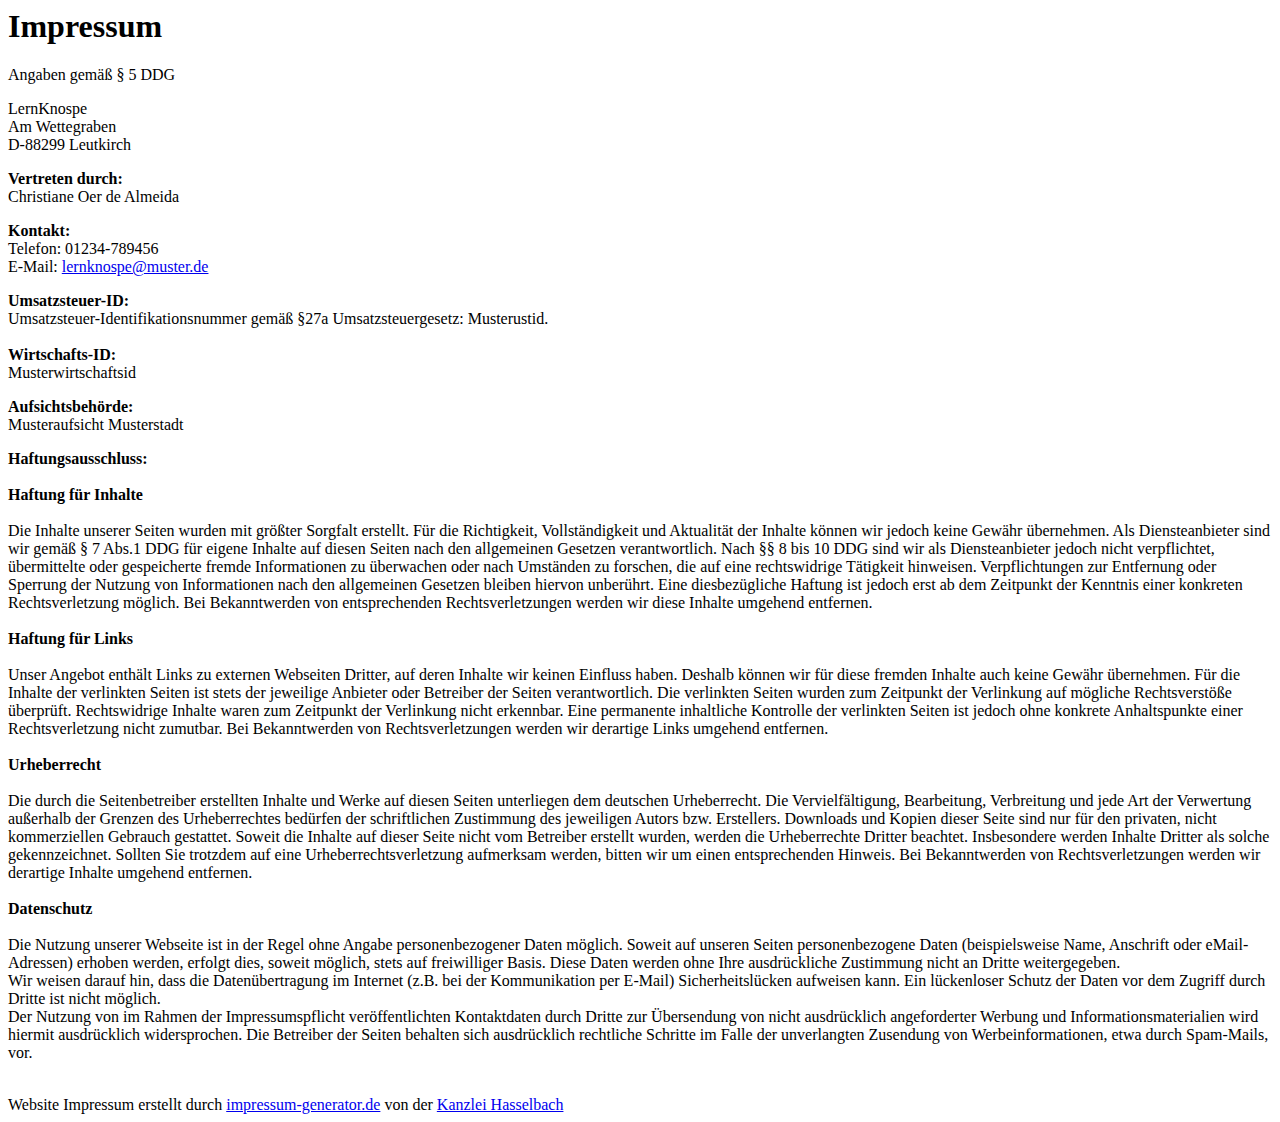
<file: impressum.html>
<html lang="de-de"><head>
 <title>impressum</title>
<meta http-equiv="content-type" content="text/html; charset=UTF-8"></head><body><div class="impressum"><h1>Impressum</h1><p>Angaben gemäß § 5 DDG</p><p>LernKnospe <br> 
Am Wettegraben<br> 
D-88299 Leutkirch <br> 
</p><p> <strong>Vertreten durch: </strong><br>
Christiane Oer de Almeida<br>
</p><p><strong>Kontakt:</strong> <br>
Telefon: 01234-789456<br>

E-Mail: <a href="mailto:lernknospe@muster.de">lernknospe@muster.de</a><br></p><p><strong>Umsatzsteuer-ID: </strong> <br>
Umsatzsteuer-Identifikationsnummer gemäß §27a Umsatzsteuergesetz: Musterustid.<br><br>
<strong>Wirtschafts-ID: </strong><br>
Musterwirtschaftsid<br>
</p><p><strong>Aufsichtsbehörde:</strong><br>
Musteraufsicht Musterstadt<br></p><p><strong>Haftungsausschluss: </strong><br><br><strong>Haftung für Inhalte</strong><br><br>
Die Inhalte unserer Seiten wurden mit größter Sorgfalt erstellt. Für die
 Richtigkeit, Vollständigkeit und Aktualität der Inhalte können wir 
jedoch keine Gewähr übernehmen. Als Diensteanbieter sind wir gemäß § 7 
Abs.1 DDG für eigene Inhalte auf diesen Seiten nach den allgemeinen 
Gesetzen verantwortlich. Nach §§ 8 bis 10 DDG sind wir als 
Diensteanbieter jedoch nicht verpflichtet, übermittelte oder 
gespeicherte fremde Informationen zu überwachen oder nach Umständen zu 
forschen, die auf eine rechtswidrige Tätigkeit hinweisen. 
Verpflichtungen zur Entfernung oder Sperrung der Nutzung von 
Informationen nach den allgemeinen Gesetzen bleiben hiervon unberührt. 
Eine diesbezügliche Haftung ist jedoch erst ab dem Zeitpunkt der 
Kenntnis einer konkreten Rechtsverletzung möglich. Bei Bekanntwerden von
 entsprechenden Rechtsverletzungen werden wir diese Inhalte umgehend 
entfernen.<br><br><strong>Haftung für Links</strong><br><br>
Unser Angebot enthält Links zu externen Webseiten Dritter, auf deren 
Inhalte wir keinen Einfluss haben. Deshalb können wir für diese fremden 
Inhalte auch keine Gewähr übernehmen. Für die Inhalte der verlinkten 
Seiten ist stets der jeweilige Anbieter oder Betreiber der Seiten 
verantwortlich. Die verlinkten Seiten wurden zum Zeitpunkt der 
Verlinkung auf mögliche Rechtsverstöße überprüft. Rechtswidrige Inhalte 
waren zum Zeitpunkt der Verlinkung nicht erkennbar. Eine permanente 
inhaltliche Kontrolle der verlinkten Seiten ist jedoch ohne konkrete 
Anhaltspunkte einer Rechtsverletzung nicht zumutbar. Bei Bekanntwerden 
von Rechtsverletzungen werden wir derartige Links umgehend entfernen.<br><br><strong>Urheberrecht</strong><br><br>
Die durch die Seitenbetreiber erstellten Inhalte und Werke auf diesen 
Seiten unterliegen dem deutschen Urheberrecht. Die Vervielfältigung, 
Bearbeitung, Verbreitung und jede Art der Verwertung außerhalb der 
Grenzen des Urheberrechtes bedürfen der schriftlichen Zustimmung des 
jeweiligen Autors bzw. Erstellers. Downloads und Kopien dieser Seite 
sind nur für den privaten, nicht kommerziellen Gebrauch gestattet. 
Soweit die Inhalte auf dieser Seite nicht vom Betreiber erstellt wurden,
 werden die Urheberrechte Dritter beachtet. Insbesondere werden Inhalte 
Dritter als solche gekennzeichnet. Sollten Sie trotzdem auf eine 
Urheberrechtsverletzung aufmerksam werden, bitten wir um einen 
entsprechenden Hinweis. Bei Bekanntwerden von Rechtsverletzungen werden 
wir derartige Inhalte umgehend entfernen.<br><br><strong>Datenschutz</strong><br><br>
Die Nutzung unserer Webseite ist in der Regel ohne Angabe 
personenbezogener Daten möglich. Soweit auf unseren Seiten 
personenbezogene Daten (beispielsweise Name, Anschrift oder 
eMail-Adressen) erhoben werden, erfolgt dies, soweit möglich, stets auf 
freiwilliger Basis. Diese Daten werden ohne Ihre ausdrückliche 
Zustimmung nicht an Dritte weitergegeben. <br>
Wir weisen darauf hin, dass die Datenübertragung im Internet (z.B. bei 
der Kommunikation per E-Mail) Sicherheitslücken aufweisen kann. Ein 
lückenloser Schutz der Daten vor dem Zugriff durch Dritte ist nicht 
möglich. <br>
Der Nutzung von im Rahmen der Impressumspflicht veröffentlichten 
Kontaktdaten durch Dritte zur Übersendung von nicht ausdrücklich 
angeforderter Werbung und Informationsmaterialien wird hiermit 
ausdrücklich widersprochen. Die Betreiber der Seiten behalten sich 
ausdrücklich rechtliche Schritte im Falle der unverlangten Zusendung von
 Werbeinformationen, etwa durch Spam-Mails, vor.<br>
</p><br> 
Website Impressum erstellt durch <a href="https://www.impressum-generator.de/">impressum-generator.de</a> von der <a href="https://www.kanzlei-hasselbach.de/" rel="nofollow">Kanzlei Hasselbach</a>
 </div>
 
</body></html>
</file>
<file: styles.css>
@media (prefers-reduced-motion: no-preference) {
	html,
	body {
		margin: 0;
		padding: 0;
		scroll-snap-type: y mandatory;
		scroll-behavior: smooth;
		scroll-padding: 0;
	}
	section {
		scroll-snap-align: start;
		scroll-margin: 0;
	}
}

header {
  background: url(img/bg-masthead.jpg);	 
  background-repeat: no-repeat;
  background-position: 100% center;
  background-size: contain;
  margin: 0;
  height: 100vh;
}

html,
body {
	position: relative;
  font-family: Arial bold, Helvetica, sans-serif;
}

section {
	background: #fff;
	min-height: 100vh;
	padding: 2.5em;
}

#navigation {
	position: fixed;
	top: 0;
	left: calc(50% - 20em);
	z-index: 99;
	margin: 0 auto;
	padding: 1em;
	width: 60em;
	background:transparent;
	list-style: none;
}

#navigation li {
	float: left;
	height: 2em;
	text-align: center;
	margin: 0;
	background: transparent;
#	border: thin solid #204960;
	border-radius: .5em;
	line-height: 190%;
	font-family: Arial bold, Helvetica, sans-serif;
        font-size: 1.2em;
	margin: 0 0 0 1.5em;
}

#navigation li a,
#navigation li a:link,
#navigation li a:visited {
	text-decoration: none;
	display: block;
	height: 2em;
	color: black;
#	font-weight: bold;
	padding: 0.1em 1em;
}

#navigation li a:hover,
#navigation li a:focus,
#navigation li a:active {
	background: silver;
	color: green;
	border-radius: .5em;
}

section > * {
	max-width: 50em;
	margin: 0.5em auto;
}

# section h3 {
#	font-size: 1.5em;
#	text-align: left;
#	line-height: 2rem;
#	-webkit-backface-visibility: hidden;
# }

section p {
	text-align: justify;
	-webkit-backface-visibility: hidden;
}
/* Colored sections */

#part_1 {
	background: #ffffff;
}

#part_2 {
	background: #fffbf0;
}

#part_2 img,
#part_5 img {
	float: right;
	margin-left: 1em;
}
#flex-container1 {
	display: flex;
	flex-wrap: nowrap;
	flex-direction: row;
}
#flex-container1 > div {
   column-gap: 15px;
   text-align: center;
   margin: 5px;
   border: 2px dotted;
  
}	
#box {
  width: 160px;
  height: 60px;
  border: 1px solid black;
  border-radius: 5px;	
  padding: 10px;
  margin: 5px;
}

#footer {
	all: none;
}
#part_3 {
	background: #fffbf0;
}

#part_4 {
	background: #e6f2f7;
}
#flex-container {
	display: flex;
}
#flex-container > div {
   column-gap: 15px;
   text-align: center;
   margin: 5px;
   border: 2px dotted;
}
#grid {
   display: grid;
   grid-template-columns: 200px 200px 200px;
   column-gap: 15px;
   text-align: center;
 }
#box1 {
  width: 200px;
  height: 24px;
  border: 1px solid black;
  border-radius: 5px;	
  padding: 2px;
  margin: 7.5px;
  background-color: #112903;
#  font-color: white;	
  line-height: 160%;
  font-weight: bold;
  vertical-align: middle;	
}
#box2 {
  width: 200px;
  height: 24px;
  border: 1px solid black;
  border-radius: 5px;	
  padding: 2px;
  margin: 7.5px;
  background-color: #245700;
#  font-color: white;	
  line-height: 160%;
  font-weight: bold;
  vertical-align: middle;	
}
#box3 {
  width: 200px;
  height: 24px;
  border: 1px solid black;
  border-radius: 5px;	
  padding: 2px;
  margin: 7.5px;
  background-color: #112903;
#  font-color: white;	
  line-height: 160%;
  font-weight: bold;
  vertical-align: middle;	
}
#table,
tr,
td {
  border-radius: .5em;
    border: thin solid grey;
    border-collapse: collapse;
    max-width:100%;
    float: left;
    text-align: center; 
    vertical-align: middle; 
    background-color: transparent;
}

@media screen and (max-width: 30em) {
	section h2 {
		font-size: 1em;
	}
	section p {
		width: 90%;
		left: 5%;
		margin-top: 0;
	}
</file>
